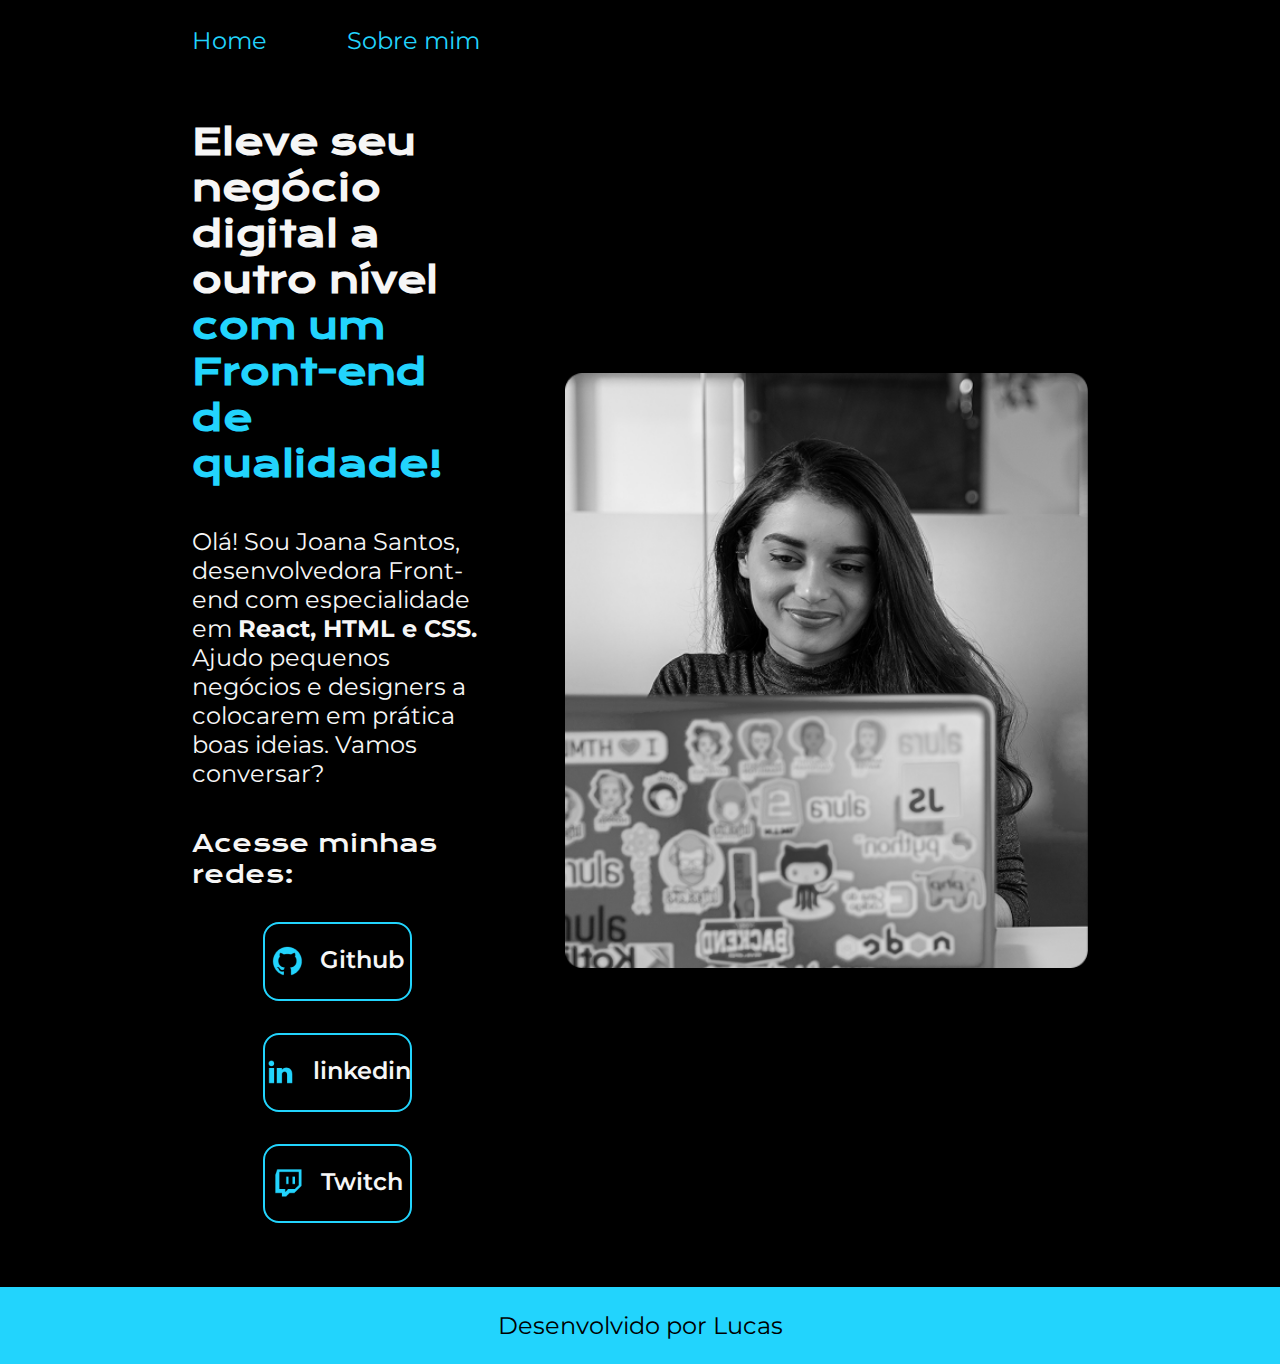
<file: index.html>
<!DOCTYPE html>
<html lang="en">
  <head>
    <meta charset="UTF-8" />
    <meta name="viewport" content="width=device-width, initial-scale=1.0" />
    <link rel="stylesheet" href="./styles/style.css" />

    <title>Portifólio</title>
  </head>
  <body>
    <header class="cabecalho">
      <nav class="cabecalho__menu">
        <a class="cabecalho__menu__link" href="index.html">Home</a>
        <a class="cabecalho__menu__link" href="about.html">Sobre mim</a>
      </nav>
    </header>

    <main class="apresentacao">
      <section class="apresentacao__conteudo">
        <h1 class="apresentacao__conteudo__titulo">
          Eleve seu negócio digital a outro nível
          <strong class="titulo-destaque"
            >com um Front-end de qualidade!</strong
          >
        </h1>
        <p class="apresentacao__conteudo__texto">
          Olá! Sou Joana Santos, desenvolvedora Front-end com especialidade em
          <strong> React, HTML e CSS.</strong> Ajudo pequenos negócios e
          designers a colocarem em prática boas ideias. Vamos conversar?
        </p>
        <div class="apresentacao__links">
          <h2 class="apresentacao__links_subtitulo">Acesse minhas redes:</h2>
          <a class="apresentacao__links__navegacao" href="https://github.com">
            <img src="assets/github.png" alt="github logo" />
            Github</a
          >

          <a class="apresentacao__links__navegacao" href="https://linkedin.com">
            <img src="assets/linkedin.png" alt="likedin logo" />
            linkedin</a
          >

          <a
            class="apresentacao__links__navegacao"
            href="https://instagram.com"
          >
            <img src="assets/twitch.png" alt="twitch logo" />
            Twitch</a
          >
        </div>
      </section>

      <img
        class="apresentacao__imagem"
        src="assets/img.png"
        alt="Foto da joana codando"
      />
    </main>
    <footer class="rodape">
      <p>Desenvolvido por Lucas</p>
    </footer>
  </body>
</html>
</file>
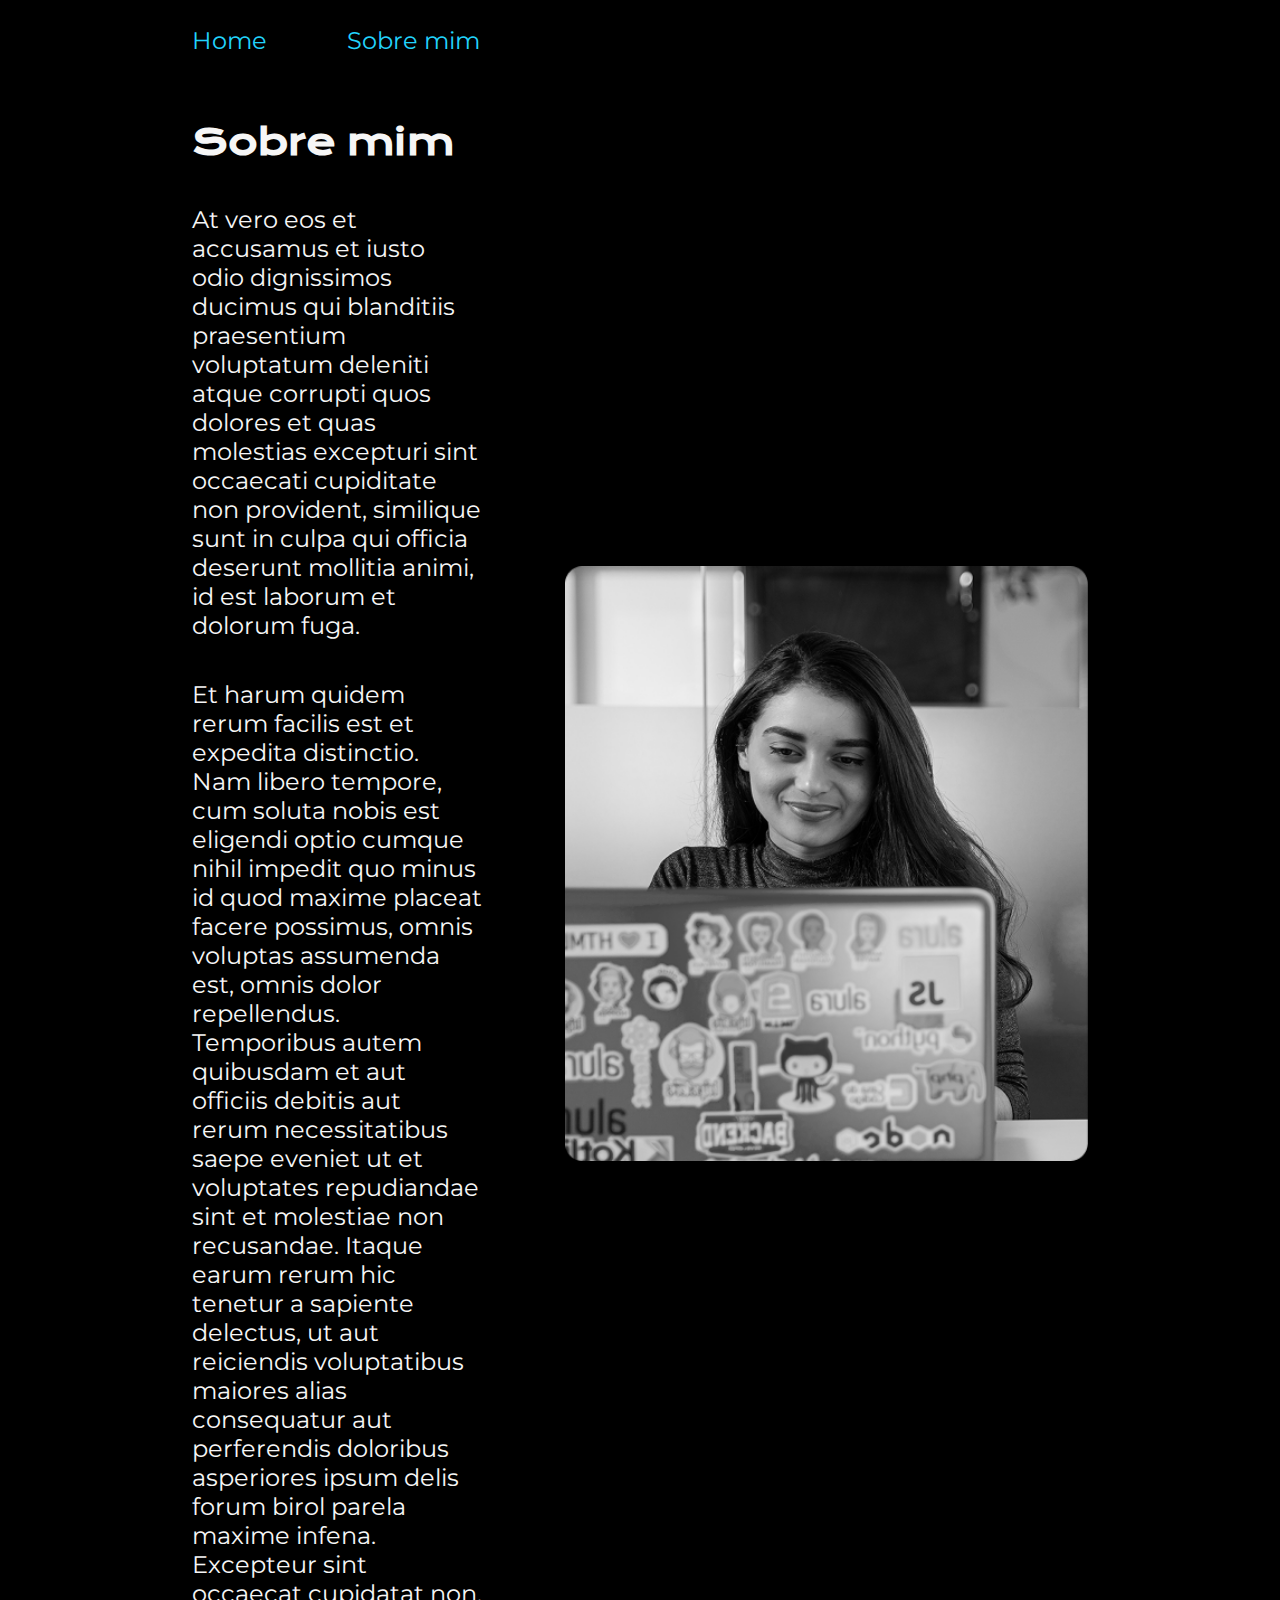
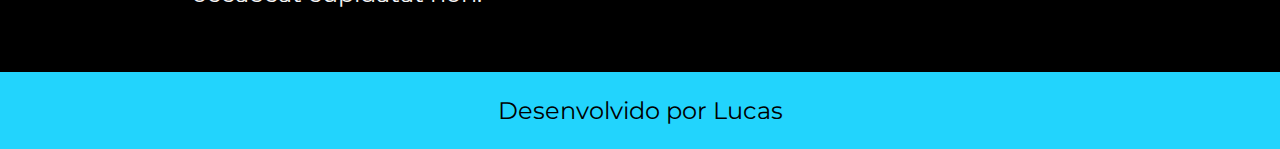
<file: about.html>
<!DOCTYPE html>
<html lang="en">
  <head>
    <meta charset="UTF-8" />
    <meta name="viewport" content="width=device-width, initial-scale=1.0" />
    <link rel="stylesheet" href="./styles/style.css" />
    <title>Sobre mim</title>
  </head>
  <body>
    <header class="cabecalho">
      <nav class="cabecalho__menu">
        <a class="cabecalho__menu__link" href="index.html">Home</a>
        <a class="cabecalho__menu__link" href="about.html">Sobre mim</a>
      </nav>
    </header>

    <main class="apresentacao">
      <section class="apresentacao__conteudo">
        <h1 class="apresentacao__conteudo__titulo">Sobre mim</h1>
        <p class="apresentacao__conteudo__texto">
          At vero eos et accusamus et iusto odio dignissimos ducimus qui
          blanditiis praesentium voluptatum deleniti atque corrupti quos dolores
          et quas molestias excepturi sint occaecati cupiditate non provident,
          similique sunt in culpa qui officia deserunt mollitia animi, id est
          laborum et dolorum fuga.
        </p>
        <p class="apresentacao__conteudo__texto">
          Et harum quidem rerum facilis est et expedita distinctio. Nam libero
          tempore, cum soluta nobis est eligendi optio cumque nihil impedit quo
          minus id quod maxime placeat facere possimus, omnis voluptas assumenda
          est, omnis dolor repellendus. Temporibus autem quibusdam et aut
          officiis debitis aut rerum necessitatibus saepe eveniet ut et
          voluptates repudiandae sint et molestiae non recusandae. Itaque earum
          rerum hic tenetur a sapiente delectus, ut aut reiciendis voluptatibus
          maiores alias consequatur aut perferendis doloribus asperiores ipsum
          delis forum birol parela maxime infena. Excepteur sint occaecat
          cupidatat non.
        </p>
      </section>
      <img
        class="apresentacao__imagem"
        src="assets/img.png"
        alt="Foto da joana codando"
      />
    </main>

    <footer>
      <footer class="rodape">
        <p>Desenvolvido por Lucas</p>
      </footer>
    </footer>
  </body>
</html>
</file>
<file: styles/style.css>
@import url("https://fonts.googleapis.com/css?family=Krona+One&family=Montserrat:wght@400;600&display=swap");

:root {
  --cor--principal: #000000;
  --cor--secundaria: #f6f6f6;
  --cor--terciaria: #22d4fd;
  --cor--hover: #272727;

  --fonte-principal: "Krona One", sans-serif;
  --fonte-secundaria: "Montserrat", sans-serif;
}

* {
  margin: 0;
  padding: 0;
}

body {
  /* height: 100vh; //100% utilizando a tela do dispositivo */
  box-sizing: border-box;
  background-color: var(--cor--principal);
  color: var(--cor--secundaria);
}

.titulo-destaque {
  color: var(--cor--terciaria);
}

.cabecalho {
  padding: 2% 0% 0% 15%;
}

.cabecalho__menu {
  display: flex;
  gap: 80px;
}

.cabecalho__menu__link {
  font-family: var(--fonte-secundaria);
  font-size: 1.5rem; //era 24px, para transformar em rem, divide por 16
  font-weight: 600;
  color: var(--cor--terciaria);
  text-decoration: none;
}
.apresentacao {
  padding: 5% 15%;
  gap: 82px;
  display: flex;
  justify-content: space-between;
  align-items: center; // --> alinha os item levando como referencia o maior objetos desses items
}

.apresentacao__conteudo {
  width: 50%;
  display: flex;
  flex-direction: column;

  gap: 40px; // --> Indica o espaçamento entre os elementos filhos
}

.apresentacao__conteudo__titulo {
  font-size: 2.25rem;
  font-family: var(--fonte-principal);
}

.apresentacao__conteudo__texto {
  font-size: 1.5rem;
  font-family: var(--fonte-secundaria);
}

.apresentacao__links {
  display: flex;
  flex-direction: column;
  align-items: center;
  justify-content: space-between;
  gap: 32px;
}

.apresentacao__links_subtitulo {
  font-family: var(--fonte-principal);
  font-weight: 400;
  font-size: 1.5rem;
}

.apresentacao__links__navegacao {
  display: flex;
  justify-content: center;
  gap: 16px;
  border: 2px solid var(--cor--terciaria);
  width: 50%;
  text-align: center;
  border-radius: 16px;
  font-weight: 600;
  font-size: 1.5rem;
  padding: 21.5px 0;
  text-decoration: none;
  color: var(--cor--secundaria);
  font-family: var(--fonte-secundaria);
}

.apresentacao__links__link:hover {
  background-color: var(--cor--hover);
}

.apresentacao__imagem {
  width: 90%;
}

.rodape {
  padding: 24px;
  color: var(--cor--principal);
  background-color: var(--cor--terciaria);
  text-align: center;
  font-family: "Montserrat", sans-serif;
  font-size: 1.5rem;
  font-weight: 400;
}

@media (max-width: 1200px) /* o () é uma condição (se o tamanho da tela for verdadeiro, faça isso) */ {
  .cabecalho {
    padding: 10%;
  }

  .cabecalho__menu {
    justify-content: center;
  }

  .apresentacao {
    flex-direction: column-reverse; /* o reverse inverte a posição dos objetos, em ves de alterar no html faz isso */
    padding: 5%;
  }

  .apresentacao__conteudo {
    width: auto;
  }
}
</file>
